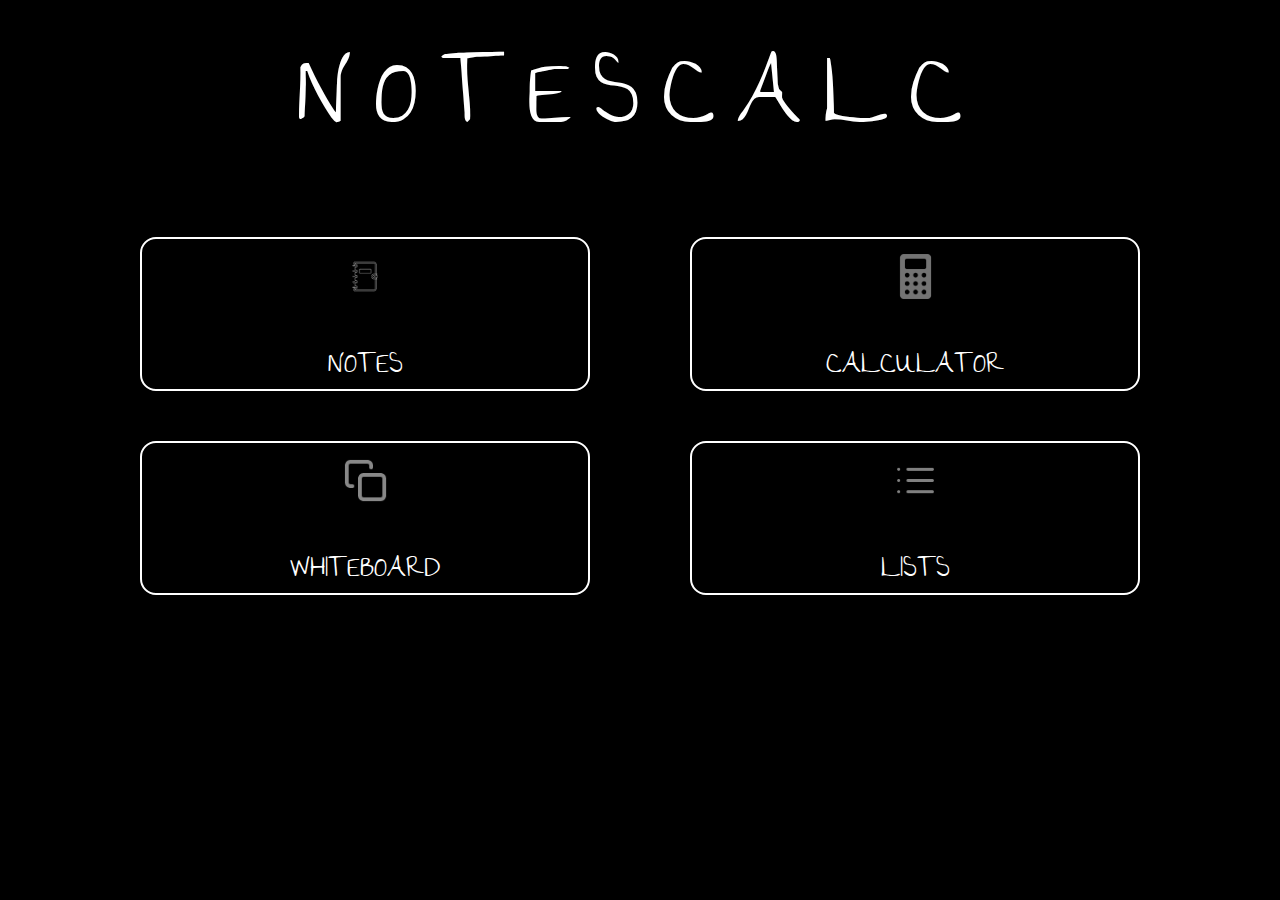
<file: index.html>
<!DOCTYPE html>
<html lang="en">
<head>
    <meta charset="UTF-8">
    <meta name="viewport" content="width=device-width, initial-scale=1.0">
    <title>Notescalc</title>
    <link rel="stylesheet" href="styles.css">
</head>
<body>
    <div id="page">
    <div id="headc">NOTESCALC</div>
    <div class="container">
        <div class="box Notes" onclick="window.location.href='notes.html';">
                <img src="assets/notepad 1 (1).png" alter="n">
                <p>NOTES</p>
        </div>
        <div class="box Calulator" onclick="window.location.href='calculator.html';">
                <img src="assets\calcu.png" alt="c">
                <p>CALCULATOR</p>
        </div>
        <div class="box whiteboard" onclick="window.location.href='whiteboard.html';">
                <img src="assets\Copy.png" alt="w">
                <p>WHITEBOARD</p>
        </div>
        <div class="box list" onclick="window.location.href='lists.html';">
                <img src="assets\List.png" alt="l">
                <p>LISTS</p>
        </div>
      </div>
    </div>
</body>
</html>
</file>
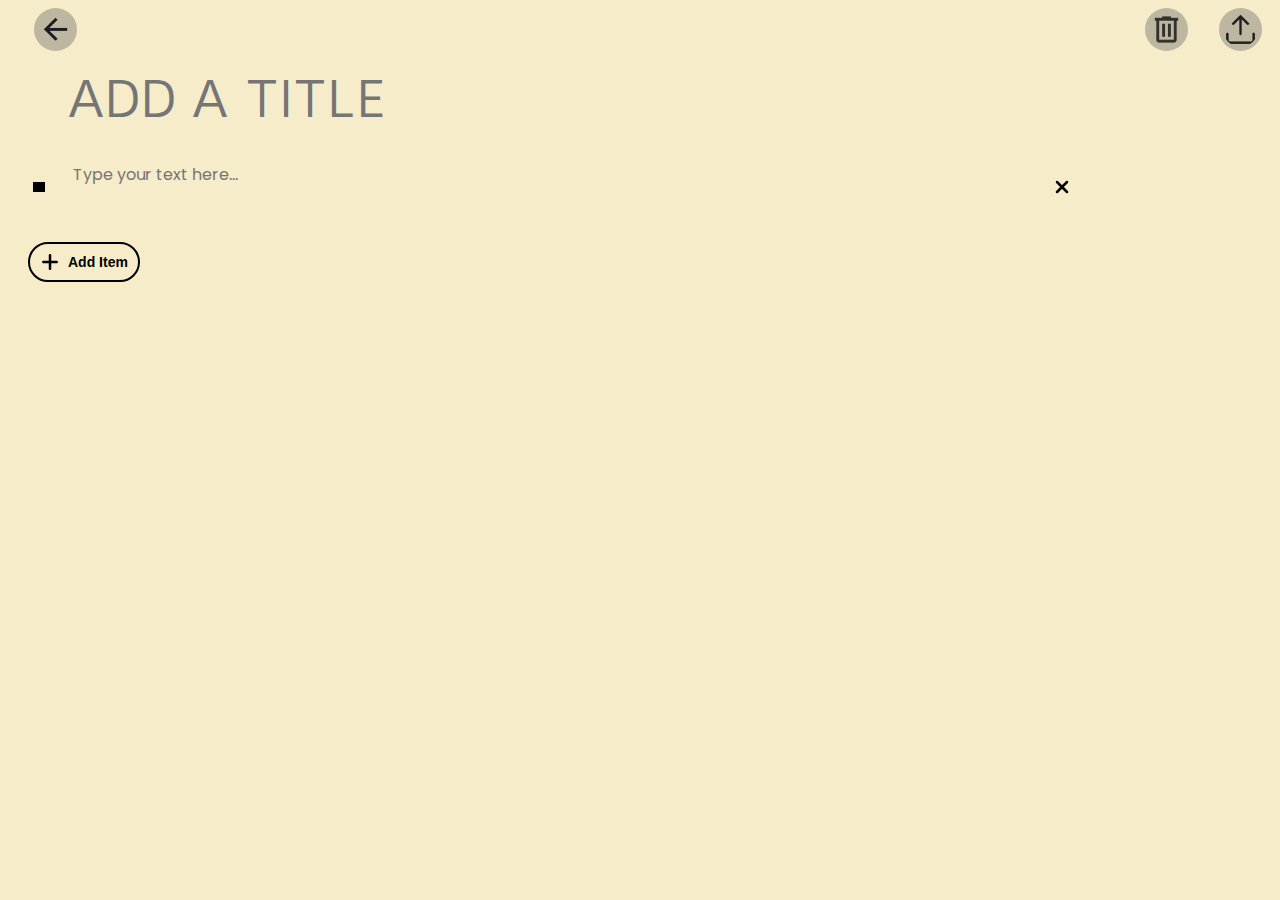
<file: addlist.html>
<!DOCTYPE html>
<html lang="en">
<head>
    <meta charset="UTF-8">
    <meta name="viewport" content="width=device-width, initial-scale=1.0">
    <title>addnotes</title>
    <link rel="stylesheet" href="addlist.css">
    <link href="https://fonts.googleapis.com/css2?family=Duru+Sans&display=swap" rel="stylesheet">
    <link href="https://fonts.googleapis.com/css2?family=Dela+Gothic+One&display=swap" rel="stylesheet">
    <link href="https://fonts.googleapis.com/css2?family=Poppins:wght@300;400;500;600;700&display=swap" rel="stylesheet">
    <link href="https://fonts.googleapis.com/css2?family=Teko:wght@300;400;500;600;700&display=swap" rel="stylesheet">
</head>
<body>
    <div class="im">
            <img src="assets\arrow_back.png" onclick="window.location.href='lists.html';"id="back">
            <img src="assets\delete (2).png" id="delete">
            <img src="assets\Upload.png" id="save">
        </div>
        <div class="all">
        <div class="page">
        <input type="text" id="titleInput" placeholder="ADD A TITLE">
    </div>
    <div id="flexb" class="flexb">
        <div id="one" class="one">
    <button id="tickButton" class="tickButton"></button>
    <textarea id="listInput" placeholder="Type your text here..." class="listInput"></textarea>
    <svg class="cross" xmlns="http://www.w3.org/2000/svg" width="20" height="20" viewBox="0 0 24 24" fill="white">
        <path d="M6 6L18 18M6 18L18 6" stroke="black" stroke-width="3" stroke-linecap="round" stroke-linejoin="round"/>
    </svg>
</div>
</div>
<button id="addi" class="addi">
    <svg class="rotate" xmlns="http://www.w3.org/2000/svg" width="20" height="20" viewBox="0 0 24 24" fill="white">
        <path d="M12 4v16m8-8H4" stroke="black" stroke-width="3" stroke-linecap="round" stroke-linejoin="round"/>
    </svg>
    <p>Add Item</p>
</button>
<div id="done" class="done">
    <div class="do" id="do">
    <p id="listdone" class="listdone"></p>
    <svg class="cross" xmlns="http://www.w3.org/2000/svg" width="20" height="20" viewBox="0 0 24 24" fill="white">
        <path d="M6 6L18 18M6 18L18 6" stroke="black" stroke-width="3" stroke-linecap="round" stroke-linejoin="round"/>
    </svg>
</div>
</div>
</div>
<script module src="addlists.js"></script>
</body>
</html>
</file>
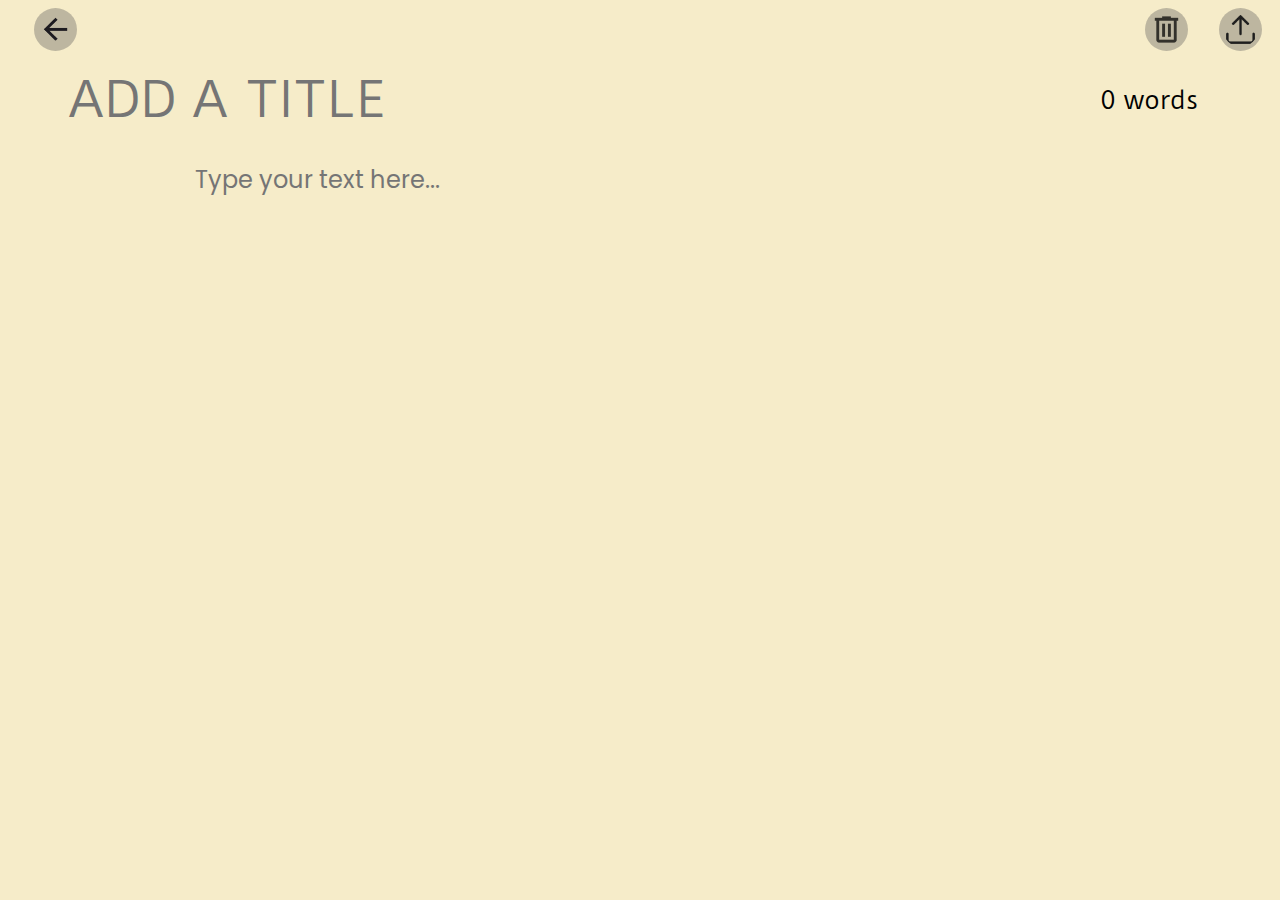
<file: addnote.html>
<!DOCTYPE html>
<html lang="en">
<head>
    <meta charset="UTF-8">
    <meta name="viewport" content="width=device-width, initial-scale=1.0">
    <title>addnotes</title>
    <link rel="stylesheet" href="addnote.css">
    <link href="https://fonts.googleapis.com/css2?family=Duru+Sans&display=swap" rel="stylesheet">
    <link href="https://fonts.googleapis.com/css2?family=Dela+Gothic+One&display=swap" rel="stylesheet">
    <link href="https://fonts.googleapis.com/css2?family=Poppins:wght@300;400;500;600;700&display=swap" rel="stylesheet">
    <link href="https://fonts.googleapis.com/css2?family=Teko:wght@300;400;500;600;700&display=swap" rel="stylesheet">
</head>
<body>
    <div class="im">
            <img src="assets\arrow_back.png" onclick="window.location.href='notes.html';"id="back">
            <img src="assets\delete (2).png" id="delete">
            <img src="assets\Upload.png" id="save">
        </div>
        <div class="all">
        <div class="page">
        <input type="text" id="titleInput" placeholder="ADD A TITLE">
        <p id="words">0 words</p>
    </div>
    <textarea id="textInput" placeholder="Type your text here..."></textarea>
</div>
<script src="addnote.js"></script>
</body>
</html>
</file>
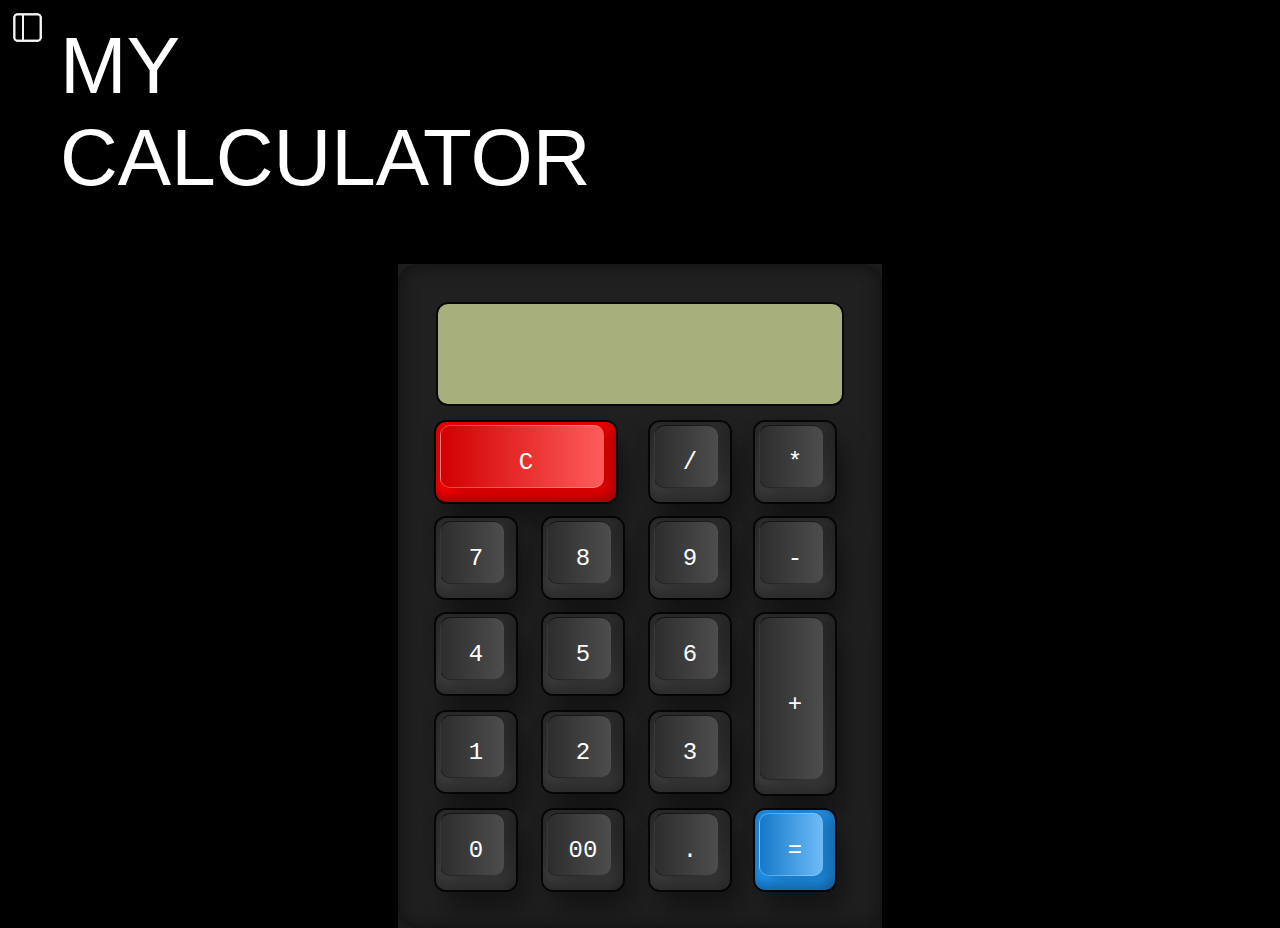
<file: calculator.html>
<!DOCTYPE html>
<html lang="en">
<head>
    <meta charset="UTF-8">
    <meta name="viewport" content="width=device-width, initial-scale=1.0">
    <title>Responsive Calculator</title>
    <link rel="stylesheet" href="calculator.css">
</head>
<body>
    <div id="side" class="side">
        <li id="home">
            <a href='index.html'>HOME</a>
        </li>
        <li id="notes">
            <a href='notes.html'>NOTES</a>
        </li>
        <li id="lists">
            <a href='lists.html'>LISTS</a>
        </li>
        <li id="calculator">
            <a href='calculator.html'>CALCULATOR</a>
        </li>
        <li id="whiteboard">
            <a href='home.html'>WHITEBOARD</a>
        </li>
    </div>
    <button id="side-toggle-btn">
        <img src="assets/Sidebar.png" class="sid" alt="Menu">
    </button> 
    <div class="page">
    <div class="fle">
    <p>MY<br>CALCULATOR</p>
    
    <div class="bh">
        <div class="container">
            <form name="calc" class="calculator">
                <input type="text" class="value" readonly name="txt" />
                <span class="num clear" onclick="calc.txt.value=''"><i>C</i></span>
                <span class="num" onclick="calc.txt.value+='/'"><i>/</i></span>
                <span class="num" onclick="calc.txt.value+='*'"><i>*</i></span>
                <span class="num" onclick="calc.txt.value+='7'"><i>7</i></span>
                <span class="num" onclick="calc.txt.value+='8'"><i>8</i></span>
                <span class="num" onclick="calc.txt.value+='9'"><i>9</i></span>
                <span class="num" onclick="calc.txt.value+='-'"><i>-</i></span>
                <span class="num" onclick="calc.txt.value+='4'"><i>4</i></span>
                <span class="num" onclick="calc.txt.value+='5'"><i>5</i></span>
                <span class="num" onclick="calc.txt.value+='6'"><i>6</i></span>
                <span class="num plus" onclick="calc.txt.value+='+'"><i>+</i></span>
                <span class="num" onclick="calc.txt.value+='1'"><i>1</i></span>
                <span class="num" onclick="calc.txt.value+='2'"><i>2</i></span>
                <span class="num" onclick="calc.txt.value+='3'"><i>3</i></span>
                <span class="num" onclick="calc.txt.value+='0'"><i>0</i></span>
                <span class="num" onclick="calc.txt.value+='00'"><i>00</i></span>
                <span class="num" onclick="calc.txt.value+='.'"><i>.</i></span>
                <span class="num equal" onclick="document.calc.txt.value=eval(calc.txt.value)"><i>=</i></span>
            </form>
        </div>
    </div>
</div>
</div>
<script src="calc.js"></script>
</body>
</html>
</file>
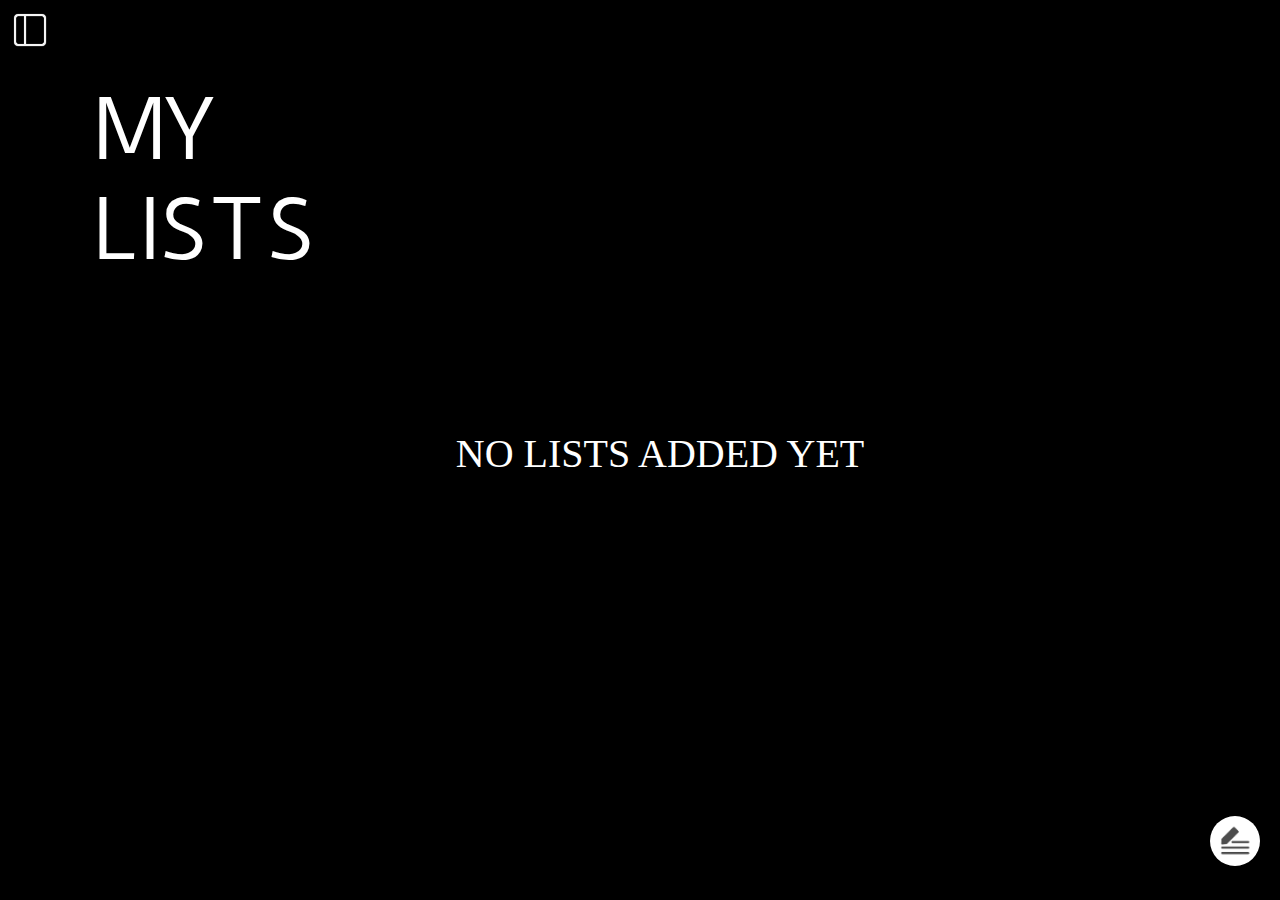
<file: lists.html>
<!DOCTYPE html>
<html lang="en">
<head>
    <meta charset="UTF-8">
    <meta name="viewport" content="width=device-width, initial-scale=1.0">
    <title>My notes</title>
    <link rel="stylesheet" href="notes.css">
    <link href="https://fonts.googleapis.com/css2?family=Duru+Sans&display=swap" rel="stylesheet">
    <link href="https://fonts.googleapis.com/css2?family=Dela+Gothic+One&display=swap" rel="stylesheet">

</head>
<body>
    <div id="side" class="side">
        <li id="home">
            <a href='index.html'>HOME</a>
        </li>
        <li id="notes">
            <a href='notes.html'>NOTES</a>
        </li>
        <li id="lists">
            <a href='lists.html'>LISTS</a>
        </li>
        <li id="calculator">
            <a href='calculator.html'>CALCULATOR</a>
        </li>
        <li id="whiteboard">
            <a href='whiteboard.html'>WHITEBOARD</a>
        </li>
    </div>
    <button id="side-toggle-btn">
        <img src="assets\Sidebar.png" class="sid" alt="s"></button> 
        <div class="page">
    <div id="pop">
        <button id="close"><img src="assets\cancel.png"></button>
    <div id="hf2">
     <button id="open">OPEN</button>
        <button id="delete">DELETE</button>
    </div>
    
    </div>
    <div class="fl">
    <p>MY<br>LISTS</p>
    <div id="ad">
        <img src="assets\write.png" alt="j">
    </div>
</div>
<div class="grid-container">
    <div class="grid-item" id="gud">
        <p class="toit"></p>
        <p class="toxt"></p>
    </div>
    </div>
</div>
<script src="lists.js"></script>
</body>
</html>
</file>
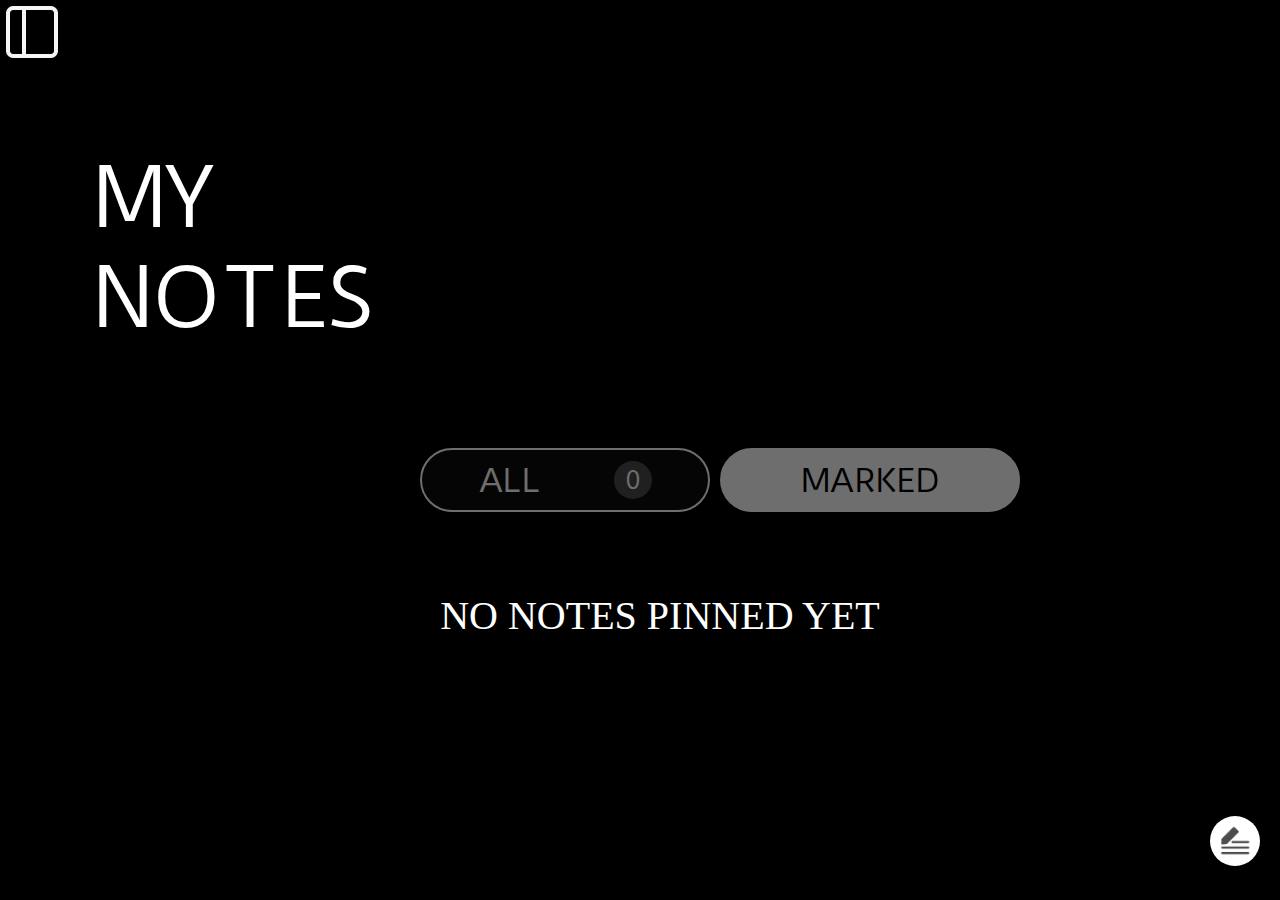
<file: marked.html>
<!DOCTYPE html>
<html lang="en">
<head>
    <meta charset="UTF-8">
    <meta name="viewport" content="width=device-width, initial-scale=1.0">
    <title>My notes</title>
    <link rel="stylesheet" href="notes.css">
    <link href="https://fonts.googleapis.com/css2?family=Duru+Sans&display=swap" rel="stylesheet">
    <link href="https://fonts.googleapis.com/css2?family=Dela+Gothic+One&display=swap" rel="stylesheet">

</head>
<body>
    <div id="pop">
        <button id="close"><img src="assets\cancel.png"></button>
    <div id="hf2">
     <button id="open">OPEN</button>
        <button id="delete">DELETE</button>
        <button id="unpin">UNPIN</button>
    </div>
    
    </div>
    <img src="assets\Sidebar.png" class="side" alt="s">
    <div class="fl">
    <p>MY<br>NOTES</p>
    <div id="ad">
        <img src="assets\write.png" alt="j">
    </div>
    <div class="but">
        <button class="All">
            ALL
        <div class="len">0</div>
    </button>
<button class="IMP">MARKED</button>
    </div>
</div>
<div class="grid-container">
    <div class="grid-item" id="gud">
        <p class="toit"></p>
        <p class="toxt"></p>
    </div>
    </div>
<script src="marked.js"></script>
</body>
</html>
</file>
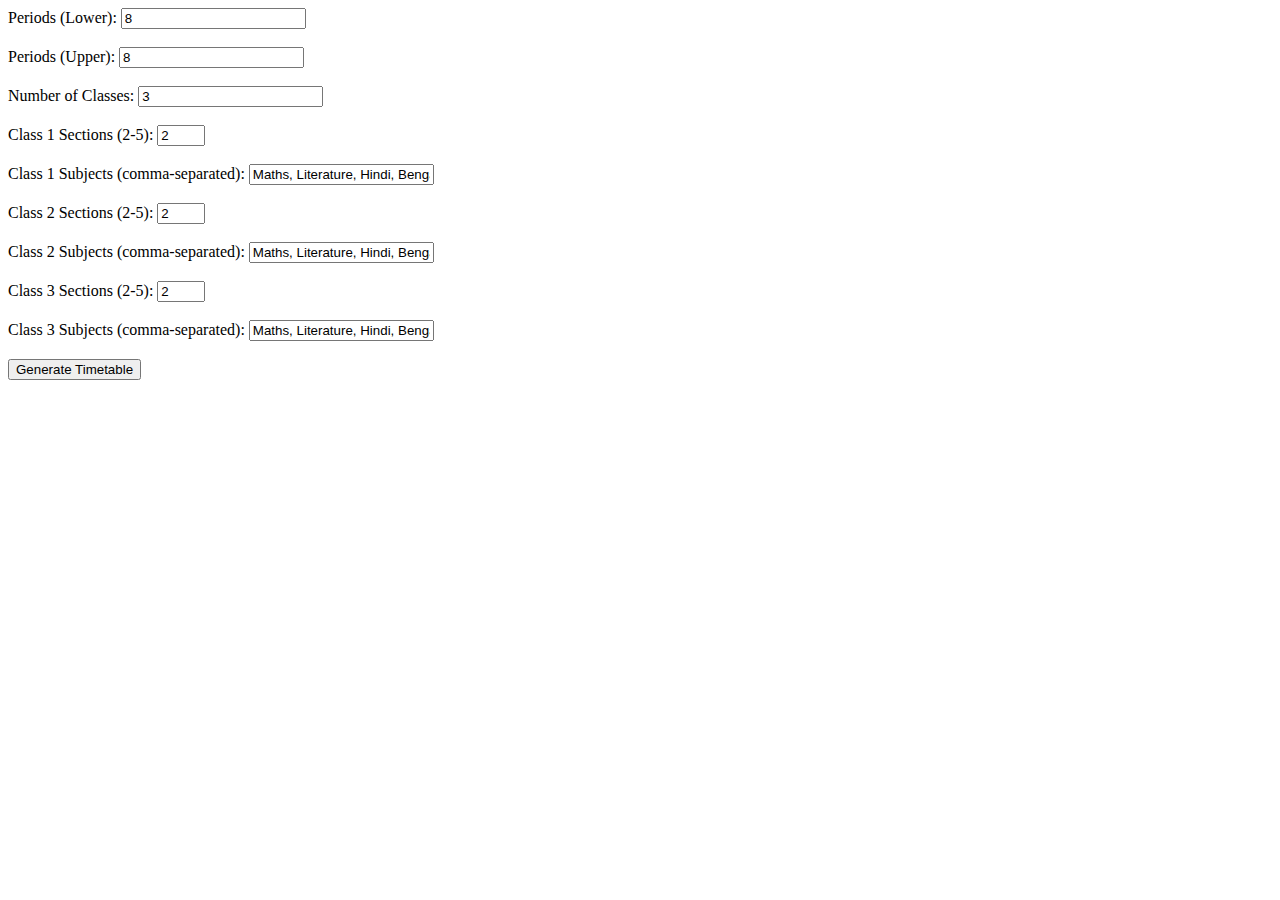
<file: nigg.html>
<!DOCTYPE html>
<html lang="en">
<head>
    <meta charset="UTF-8">
    <meta name="viewport" content="width=device-width, initial-scale=1.0">
    <title>Document</title>
</head>
<body>
    <label for="periodsLower">Periods (Lower):</label>
<input type="number" id="periodsLower" value="8"><br><br>

<label for="periodsUpper">Periods (Upper):</label>
<input type="number" id="periodsUpper" value="8"><br><br>

<label for="numClasses">Number of Classes:</label>
<input type="number" id="numClasses" value="3"><br><br>

<div id="classInputs">
  <div id="class1Input">
    <label for="sections1">Class 1 Sections (2-5):</label>
    <input type="number" id="sections1" value="2" min="2" max="5"><br><br>
    <label for="subjects1">Class 1 Subjects (comma-separated):</label>
    <input type="text" id="subjects1" value="Maths, Literature, Hindi, Bengali, Games, Music, Drawing, Social Studies, Value Education, Physical Education, Grammar"><br><br>
  </div>
  <div id="class2Input">
    <label for="sections2">Class 2 Sections (2-5):</label>
    <input type="number" id="sections2" value="2" min="2" max="5"><br><br>
    <label for="subjects2">Class 2 Subjects (comma-separated):</label>
    <input type="text" id="subjects2" value="Maths, Literature, Hindi, Bengali, Games, Music, Drawing, Social Studies, Value Education, Physical Education, Grammar"><br><br>
  </div>
    <div id="class3Input">
    <label for="sections3">Class 3 Sections (2-5):</label>
    <input type="number" id="sections3" value="2" min="2" max="5"><br><br>
    <label for="subjects3">Class 3 Subjects (comma-separated):</label>
    <input type="text" id="subjects3" value="Maths, Literature, Hindi, Bengali, Games, Music, Drawing, Social Studies, Value Education, Physical Education, Grammar"><br><br>
  </div>
</div>

<button id="generateButton">Generate Timetable</button>

<div id="timetableOutput"></div>
<script src="nigg.js"></script>
</body>
</html>
</file>
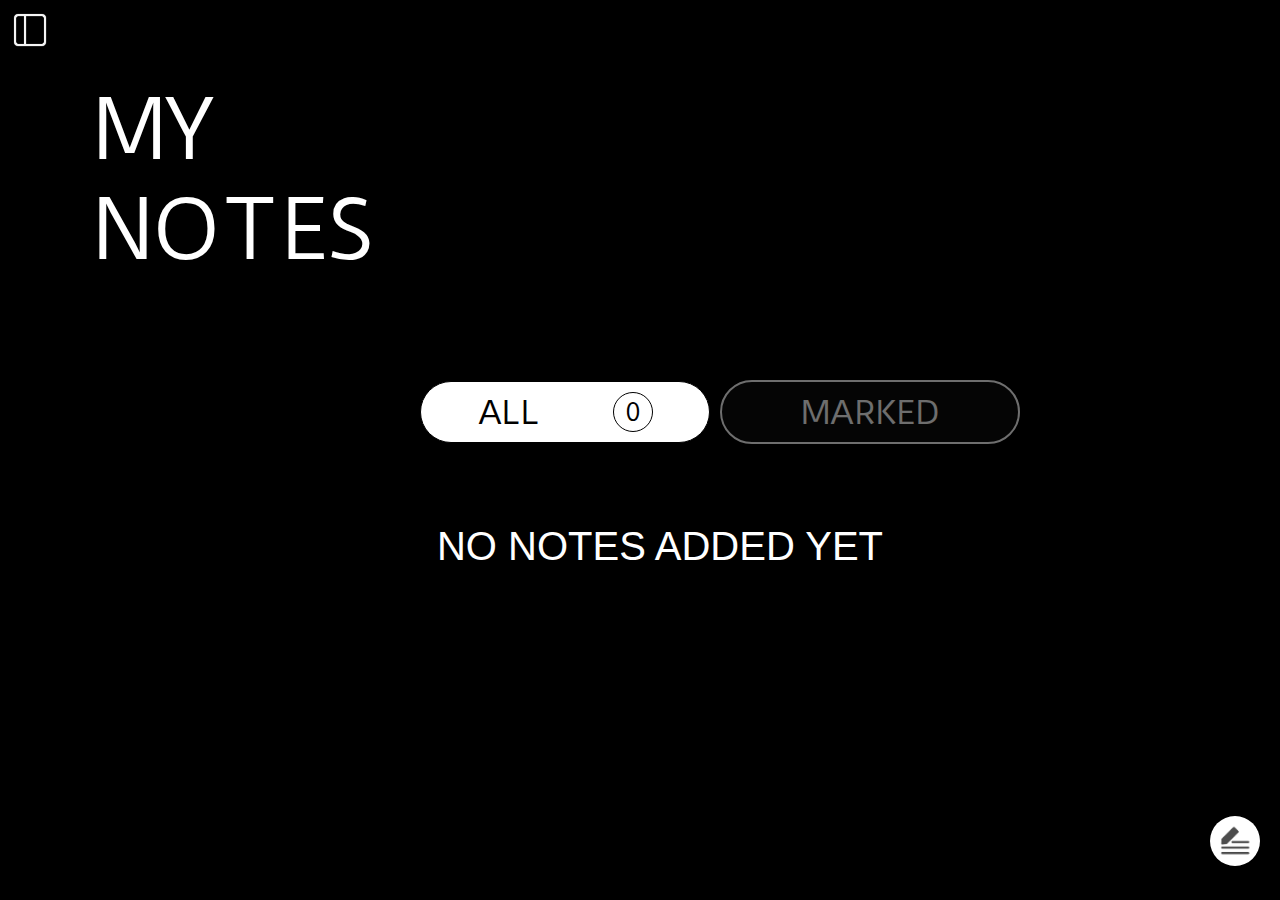
<file: notes.html>
<!DOCTYPE html>
<html lang="en">
<head>
    <meta charset="UTF-8">
    <meta name="viewport" content="width=device-width, initial-scale=1.0">
    <title>My notes</title>
    <link rel="stylesheet" href="notes.css">
    <link href="https://fonts.googleapis.com/css2?family=Duru+Sans&display=swap" rel="stylesheet">
    <link href="https://fonts.googleapis.com/css2?family=Dela+Gothic+One&display=swap" rel="stylesheet">

</head>
<body>
    <div id="side" class="side">
        <li id="home">
            <a href='index.html'>HOME</a>
        </li>
        <li id="notes">
            <a href='notes.html'>NOTES</a>
        </li>
        <li id="lists">
            <a href='lists.html'>LISTS</a>
        </li>
        <li id="calculator">
            <a href='calculator.html'>CALCULATOR</a>
        </li>
        <li id="whiteboard">
            <a href='whiteboard.html'>WHITEBOARD</a>
        </li>
    </div>
    <button id="side-toggle-btn">
        <img src="assets\Sidebar.png" class="sid" alt="s"></button> 
        <div class="page">
    <div id="pop">
        <button id="close"><img src="assets\cancel.png"></button>
    <div id="hf2">
     <button id="open">OPEN</button>
        <button id="delete">DELETE</button>
        <button id="pin">PIN</button>
    </div>
    
    </div>
    <div class="fl">
    <p>MY<br>NOTES</p>
    <div id="ad">
        <img src="assets\write.png" alt="j">
    </div>
    <div class="but">
        <button class="All">ALL<div class="len">0</div>
    </button>
<button class="IMP">MARKED</button>
    </div>
</div>
<div class="grid-container">
    <div class="grid-item" id="gud">
        <p class="toit"></p>
        <p class="toxt"></p>
    </div>
    </div>
</div>
<script src="notes.js"></script>
</body>
</html>
</file>
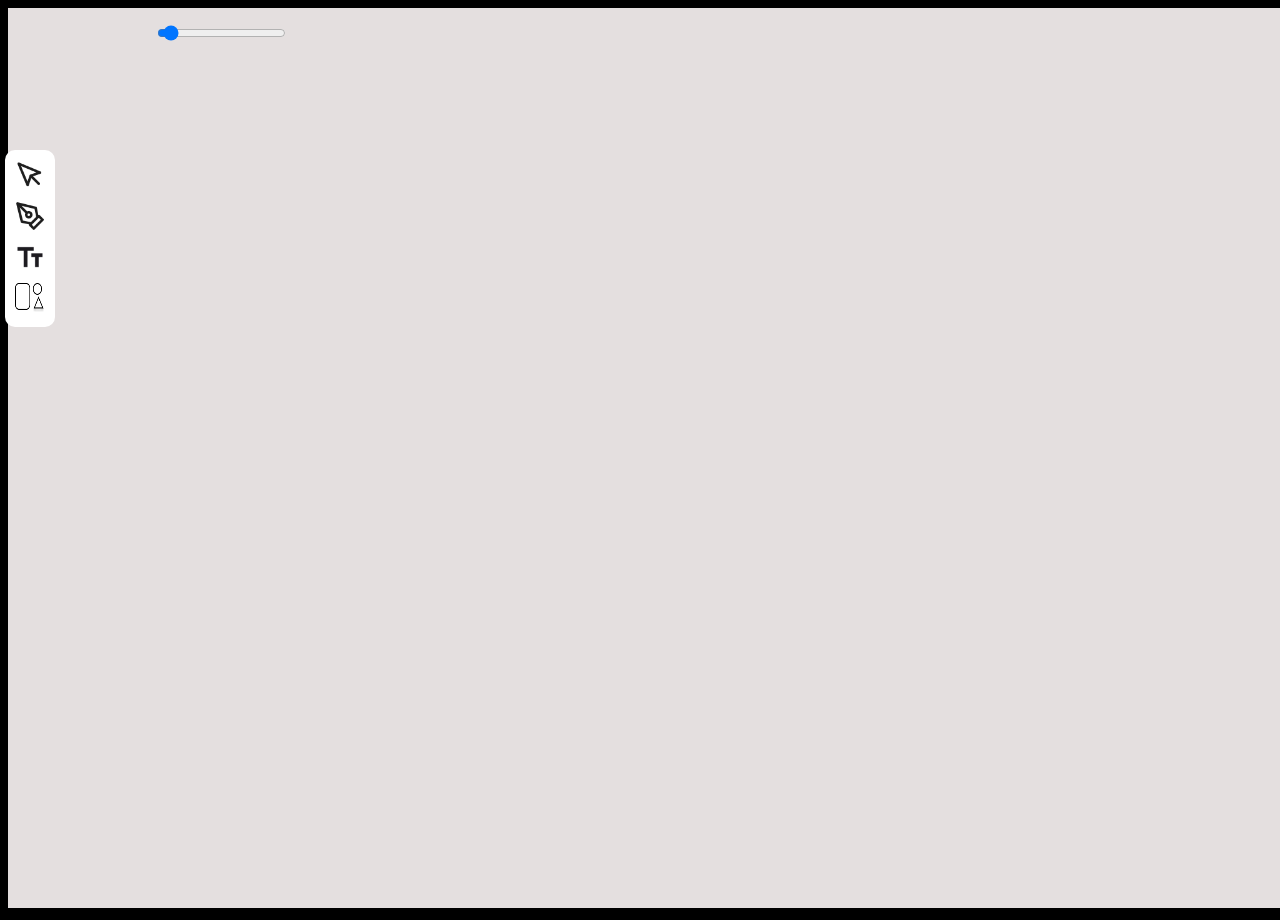
<file: whiteboard.html>
<!DOCTYPE html>
<html lang="en">
<head>
    <meta charset="UTF-8">
    <meta name="viewport" content="width=device-width, initial-scale=1.0">
    <title>whiteboard</title>
   
</head>
<link rel="stylesheet" href="whiteboard.css">
<body>
    <canvas id="canvas"></canvas>
    <div id="st_col">
        <label for="colorPicker" class="circle">
            <input type="color" id="colorPicker" class="hidden-input">
        </label>
    <input type="range" id="strokeWidth" min="1" max="20" value="2">
  </div>  
    <div id="features">
        <div id="features_1">
           <div id="features1_arrow">
            <img src="assets/Mouse pointer.png" alt="">
           </div>
           <div id="features1_freehand" onclick="toggle()">
            <img src="assets\Pen tool.png" alt="">
           </div>
           <div id="features1_text">
            <img src="assets\text_fields.png" alt="">
           </div>
           <div id="features1_shapes">
            <img src="assets\Component 1 (5).png" alt="">
           </div>
    </div>
        <div id="features_2">
           <div id="features2_undo"></div>
           <div id="features1_redo"></div>
    </div>
    </div>
    <div id="toggle_freehand">
        <div id="toggle_freehand_pen">
            <img src="assets\pencil-148324_1280.png" alt="">
           </div>
           <div id="toggle_freehand_highlighter">
            <img src="highlighter.png" alt="">
           </div>
           <div id="toggle_freehand_eraser">
            <img src="assets\eraser-152956_1280.png" alt="">
           </div>
    </div>
    <script src="canvas.js"></script>
</body>
</html>
</file>
<file: styles.css>
@import url('https://fonts.googleapis.com/css2?family=The+Girl+Next+Door&display=swap');
.body,html{
    background-color: black;
    font-family:'The Girl Next Door',cursive;
    color: white;
    overflow-x:hidden;
    text-align: center;
}
#headc{
font-size:8vw;
margin: auto;
letter-spacing: 21px;
margin-bottom: 40px;
}
.page{
    display: flex;
    width:100%;
}
.container {
    display: grid;
    grid-template-columns: repeat(2,minmax(200px,1fr)); 
    gap: 50px 100px;
    justify-content: center;
    align-items: center;
    max-width: 1000px;
    margin: auto;
}

.box {
    height:120px;
    display: flex;
    flex-direction: column;
    align-items: center;
    padding: 15px;
    background-color: #000000;
    border-radius: 16px;
    border:solid 2px white;
    transition: transform 0.2s;
}

.box img {
    width: 45px;
    height: 45px;
    margin-bottom: 10px;
}
.box p {
    font-size: 30px;
}
.Calulator img{
    opacity: 45%;
}
.box:hover {
    transform: scale(1.05);
}
@media (max-width:480px){
    .container {
        grid-template-columns: repeat(2,minmax(50px,1fr));
      display:flex;
      flex-direction: column;
      justify-content:center;
      align-items: center;
    }
    .box{
    display:flex;
    justify-content: center;
    align-items: center;
    width:120px;
    margin:auto;
    }
    .box p {
        font-size: 15px;
    }
    .box img {
        width: 25px;
        height: 25px;
        margin-bottom: 10px;
    }
}
</file>
<file: addlist.css>
body, html {
    background-color: #F6ECC9;
    overflow-x: hidden;
    font-family: 'Poppins', sans-serif;
    height: 100vh;
    display: flex;
    overflow-x: hidden;
    flex-direction: column;
}

.im {
    position: relative;
    width: 100vw;
    height: fit-content;
    margin-bottom: 40px;
}

.im img {
    min-width: 25px;
    max-width: 35px;
    height: auto;
    background-color: #BDB6A0;
    border-radius: 33px;
    padding: 4px;
}

#back {
    position: absolute;
    top: 0%;
    left: 2%;
}

#save {
    position: absolute;
    top: 1%;
    right: 2%;
}

#delete {
    position: absolute;
    top: 0%;
    right: 100px;
}
.flexb{
    display: flex;
    width:100%;
    flex-direction: column;
    align-items:center;
    justify-content:center;
    gap: 3px;
    margin-bottom: 20px;
}


.tickButton:hover{
    background-color: rgb(95, 83, 83);
}
.tickButton:active{
    background-color: rgb(95, 83, 83);
    width:7px;
    height:12px;
}
.addi {
    position: relative;
    left: 20px;
    margin: 0;
    display: flex;
    flex-direction: row;
    justify-content: space-between;
    align-items: center;
    gap: 8px;
    border-radius: 50px;
    border: 0;
    background-color: #F6ECC9;
    color: rgb(0, 0, 0);
    padding: 8px 10px;
    transition: all 0.3s cubic-bezier(0.4, 0, 0.2, 1); 
    font-family: 'Inter', sans-serif;
    font-weight: 600;
    font-size: 14px; 
    cursor: pointer;
    border:solid 2px black;
   }
.rotate {
    width: 20px;
    transition: transform 0.4s cubic-bezier(0.4, 0, 0.2, 1);
    border-radius: 50%;
}

.addi p {
    font-weight: 700;
    margin: 0;
}
.addi:hover {
    background-color: rgb(64, 60, 60);
    color: white;
    transform: translateY(-2px);
    border: 0;
}
.addi:hover .rotate path{
    stroke:white;
}
.addi:hover .rotate {
    transform: rotate(90deg);
    border-radius: 50%;
}
.addi:focus {
    outline: none;
}
.one {
    margin-left: 50px;
    width: 100%;
    display: flex;
    flex-direction: row;
    align-items: center;
    gap: 18px; 
}
.one textarea {
    width: 75%;
    font-family: 'Poppins', sans-serif;
    background-color: #F6ECC9;
    border: 0;
    font-size: 1rem;
    outline: none;
    white-space: pre-wrap;
    resize: none;
    padding: 10px;
    min-height: 30px;
    overflow-y:auto;
}

.cross{
background-color: #F6ECC9;
transition: background-color 0.3s cubic-bezier(0.42, 0, 1, 1), 
            transform 0.3s cubic-bezier(0.42, 0, 1, 1);
border-radius:50px;
padding:3px;
}
.cross:hover{
    background-color: rgba(101, 99, 99, 0.478);
    transform: scale(1.1); 
}

.tickButton{
    width:5px;
    height:10px;
    background-color: rgb(0, 0, 0);
    border: 0;
    
    }

.all {
    display: flex;
    flex-direction: column;
    align-items: flex-start;
    justify-content: flex-start;
    flex: 1;
    height: 100%;
}
.page {
    margin-left:30px;
    display: flex;
    flex-direction: row;
    align-items: center;
    justify-content: space-between;
    width: 100%;
    padding: 10px;
}
#titleInput {
    width: 50%;
    font-size: 3rem;
    padding: 12px 20px;
    font-family: 'Duru Sans', sans-serif;
    background-color: #F6ECC9;
    border: 0;
    color: black;
    outline: none;
}

#textInput {
    width: 80%;
    margin-left:14%;
    flex-grow: 1;
    font-family: 'Poppins', sans-serif;
    background-color: #F6ECC9;
    border: 0;
    font-size: 1.5rem;
    outline: none;
    white-space: pre-wrap;
    resize: none;
    padding: 10px;
    min-height: 150px;
    overflow-y: auto;
}
.do{
    display: flex;
    width:100%;
    flex-direction:row;
    gap:25px;
}
.done{
    margin-top: 10px;
    display: flex;
    width:100%;
    margin-left:50px;
    flex-direction: column;
    align-items: flex-start;
    justify-content: flex-start;
}
.listdone{
    text-decoration: line-through;
    width: 75%;
    font-family: 'Poppins', sans-serif;
    background-color: #F6ECC9;
    border: 0;
    font-size: 1rem;
    outline: none;
    white-space: pre-wrap;
    resize: none;
    min-height: 30px;
    overflow-y: auto;
    margin-left:0;
}
@media(max-width:480px){
    .one{
        gap:5px;
        width:85%;
    }
    .do{
        gap:10px
    }
.cross{
    width:10px;
    height:10px;

}
    #words{
        font-size: 1rem;
        margin-right: 13%;
    }
    #titleInput{
        font-size: 1.2rem;
    }
    .one textarea{
        font-size: 0.7rem;
    }
    .listdone{
        font-size:0.7rem ;
    }
    .im img {
        min-width: 20px;
        max-width: 25px;
        height: auto;
        background-color: #BDB6A0;
        border-radius: 33px;
        padding: 4px;
    } 
    #delete{
        right:70px;
    }
    #save{
right:20px;
    }
}
</file>
<file: addnote.css>
body, html {
    background-color: #F6ECC9;
    overflow-x: hidden;
    font-family: 'Poppins', sans-serif;
    height: 100vh;
    display: flex;
    flex-direction: column;
}

.im {
    position: relative;
    width: 100vw;
    height: fit-content;
    margin-bottom: 40px;
}

.im img {
    min-width: 25px;
    max-width: 35px;
    height: auto;
    background-color: #BDB6A0;
    border-radius: 33px;
    padding: 4px;
}

#back {
    position: absolute;
    top: 0%;
    left: 2%;
}

#save {
    position: absolute;
    top: 1%;
    right: 2%;
}

#delete {
    position: absolute;
    top: 0%;
    right: 100px;
}

.all {
    display: flex;
    flex-direction: column;
    align-items: flex-start;
    justify-content: flex-start;
    flex: 1;
    height: 100%;
}

.page {
    margin-left:30px;
    display: flex;
    flex-direction: row;
    align-items: center;
    justify-content: space-between;
    width: 100%;
    padding: 10px;
}

#titleInput {
    width: 50%;
    font-size: 3rem;
    padding: 12px 20px;
    font-family: 'Duru Sans', sans-serif;
    background-color: #F6ECC9;
    border: 0;
    color: black;
    outline: none;
}

#words {
    font-size: medium;
    font-family: 'Duru Sans', sans-serif;
    color: black;
    font-size: 1.5rem;
    margin-right: 9%;
}

#textInput {
    width: 80%;
    margin-left:14%;
    flex-grow: 1;
    font-family: 'Poppins', sans-serif;
    background-color: #F6ECC9;
    border: 0;
    font-size: 1.5rem;
    outline: none;
    white-space: pre-wrap;
    resize: none;
    padding: 10px;
    min-height: 150px;
    overflow-y: auto;
}
@media(max-width:480px){
    #words{
        font-size: 1rem;
        margin-right: 13%;
    }
    #titleInput{
        font-size: 1.2rem;
    }
    #textInput{
        font-size: 1rem;
    }
    .im img {
        min-width: 20px;
        max-width: 25px;
        height: auto;
        background-color: #BDB6A0;
        border-radius: 33px;
        padding: 4px;
    } 
    #delete{
        right:70px;
    }
    #save{
right:20px;
    }
}
</file>
<file: calculator.css>
* {
  margin: 0;
  padding: 0;
  box-sizing: border-box;
  
  font-family: "Courier New", Courier, monospace;
}

.page {
  position: relative;
  left: 0;
  transition: left 0.3s ease-in-out, opacity 0.3s ease-in-out;
  opacity: 1;
}

.page.shifted {
  left: 250px;
  opacity: 0.6;
}
#side {
  position: fixed;
  top: 0;
  left: -250px;
  width: 250px;
  height: 100vh;
  background-color: rgb(0, 0, 0);
  transition: left 0.3s ease-in-out, background-color 0.3s ease-in-out;
  z-index: 1000;
  list-style: none;
}

#side.open {
  left: 0;
  background-color: rgb(0, 0, 0);
}
#side-toggle-btn ,#side-toggle-btn img{
  position: fixed;
  top: 10px;
  left: 10px;
  font-size:34px;
  width: 40px;
  z-index: 1001;
  background: none;
  border: none;
  cursor: pointer;
  transition: opacity 0.3s ease-in-out;
}

#side-toggle-btn.hidden {
  opacity: 0;
  pointer-events: none;
}
#side li {
  width: 100%; 
  padding: 15px 20px; 
  box-sizing: border-box; 
  border-bottom: 1px solid rgba(255, 255, 255, 0.1); 
  transition: background-color 0.2s ease-in-out; 
}
#side li:hover {
  background-color: rgba(255, 255, 255, 0.1); 
}
li a{
  text-decoration: none;
 font-family:system-ui, -apple-system, BlinkMacSystemFont, 'Segoe UI', Roboto, Oxygen, Ubuntu, Cantarell, 'Open Sans', 'Helvetica Neue', sans-serif; 
 color:white;
 font-size: 20px;
}
li a.active{
  background-color: red;
}
body {
  background-color: #000000;
  overflow-x: hidden;
}

.fle {
  display: flex;
  align-items: center;
  justify-content: center;
  flex-direction: column;
}

#side-toggle-btn img {
  top: 10px;
  left: 10px;
  position: fixed;
  width: 35px;
  height: auto;
  cursor: pointer;
  z-index: 1000;
  transition: left 0.3s ease-in-out;
}

.bh {
  display: flex;
  flex-direction: column;
  align-items: center;
  justify-content: center;
  background-color: #202020;
}

p {
  color: white;
  width: fit-content;
  font-family: 'Duru Sans', sans-serif;
  font-size: 5rem;
  text-align: left;
  margin: 20px 0 60px 60px;
  align-self: flex-start;
}

.container {
  position: relative;
  min-width: 300px;
  min-height: 400px;
  padding: 40px 30px 30px;
  border-radius: 20px;
  box-shadow: 25px 25px 75px rgba(0, 0, 0, 0.25),
      10px 10px 70px rgba(0, 0, 0, 0.25), inset -5px -5px 15px rgba(0, 0, 0, 0.25),
      inset 5px 5px 15px rgba(0, 0, 0, 0.25);
}

.container span {
  color: #fff;
  position: relative;
  display: grid;
  width: 80px;
  place-items: center;
  margin: 8px;
  height: 80px;
  background: linear-gradient(180deg, #2f2f2f, #3f3f3f);
  box-shadow: inset -8px 0 8px rgba(0, 0, 0, 0.15),
      inset 0 -8px 8px rgba(0, 0, 0, 0.25), 0 0 0 2px rgba(0, 0, 0, 0.75),
      10px 20px 25px rgba(0, 0, 0, 0.4);
  user-select: none;
  cursor: pointer;
  font-weight: 400;
  border-radius: 10px;
}

.calculator span:active {
  filter: brightness(1.5);
}

.calculator span::before {
  content: "";
  position: absolute;
  top: 3px;
  left: 4px;
  bottom: 14px;
  right: 12px;
  border-radius: 10px;
  background: linear-gradient(90deg, #2d2d2d, #4d4d4d);
  box-shadow: -5px -5px 15px rgba(0, 0, 0, 0.1),
      10px 5px 10px rgba(0, 0, 0, 0.15);
  border-left: 1px solid #0004;
  border-bottom: 1px solid #0004;
  border-top: 1px solid #0009;
}

.calculator span i {
  position: relative;
  font-style: normal;
  font-size: 1.5em;
  text-transform: uppercase;
}

.calculator {
  position: relative;
  display: grid;
}

.calculator .value {
  position: relative;
  grid-column: span 4;
  height: 100px;
  width: calc(100% - 20px);
  left: 10px;
  border: none;
  outline: none;
  background-color: #a7af7c;
  margin-bottom: 10px;
  border-radius: 10px;
  box-shadow: 0 0 0 2px rgba(0, 0, 0, 0.75);
  text-align: right;
  padding: 10px;
  font-size: 2em;
}

.calculator .clear {
  grid-column: span 2;
  width: 180px;
  background: #f00;
}

.calculator .clear::before {
  background: linear-gradient(90deg, #d20000, #ffffff5c);
  border-left: 1px solid #fff4;
  border-bottom: 1px solid #fff4;
  border-top: 1px solid #fff4;
}

.calculator .plus {
  grid-row: span 2;
  height: 180px;
}

.calculator .equal {
  background: #2196f3;
}

.calculator .equal::before {
  background: linear-gradient(90deg, #1479c9, #ffffff5c);
  border-left: 1px solid #fff4;
  border-bottom: 1px solid #fff4;
  border-top: 1px solid #fff4;
}
@media (max-width: 768px) {
  *{
    font-family: "Courier New", Courier, monospace;
  }
  p {
    font-size: 3.5rem;
    margin: 15px 0 80px 90px;
    font-family: "Duru Sans",sans-serif;
  }

  .container {
    padding: 20px 15px 15px;
    min-width: 250px;
    min-height: 350px;
  }

  .container span {
    width: 60px;
    height: 60px;
    margin: 6px;
    font-size: 1.2em;
  }

  .calculator .value {
    height: 80px;
    font-size: 1.5em;
  }

  .calculator .clear {
    width: 140px;
  }

  .calculator .plus {
    height: 140px;
  }
}

@media (max-width: 480px) {
  p {
    font-size: 2.2rem;
    margin: 10px 30px 20px 50px;
    font-family: "Duru Sans",sans-serif;
  }

  .container {
    padding: 15px 10px 10px;
    min-width: 200px;
    min-height: 300px;
  }

  .container span {
    width: 50px;
    height: 50px;
    margin: 4px;
    font-size: 1em;
  }

  .calculator .value {
    height: 60px;
    font-size: 1.2em;
  }

  .calculator .clear {
    width: 110px;
  }

  .calculator .plus {
    height: 110px;
  }
}
</file>
<file: notes.css>
body, html {
    background-color: black;
    overflow-x: hidden;
    margin: 0;
    padding: 0;
    height:100vh;
}
#pop {
    position: fixed;
    background: linear-gradient(145deg, #aab4bf, #9363d0);
    color: #ecf0f1; 
    top: 50%;
    left: 50%;
    transform: translate(-50%, -50%); 
    z-index: 1;
    display: flex;
    flex-direction: row;
    justify-content: center;
    align-items: center;
    width: 40%;
    height: fit-content;
    border-radius: 15px;
    box-shadow: 0 4px 8px rgba(0, 0, 0, 0.2); 
    padding: 30px;
    box-sizing: border-box; 
    visibility: hidden;
}

#hf2 {
    display: flex;
    flex-direction: column;
    justify-content: center;
    align-items: center;
    width: 100%;
}

#close {
    position: absolute;
    right: 10px;
    top: 5px;
    background-color: transparent;
    border: none;
    color: white;
    font-size: 1.5rem;
    cursor: pointer;
    transition: color 0.3s ease;
}

#hf2 button {
    border: 0;
    width: 100%;
    height: auto;
    background-color: #191716;
    color: white;
    font-size: 1.22rem;
    font-family:'Segoe UI', Tahoma, Geneva, Verdana, sans-serif;
    font-weight: 400;
    padding: 10px 20px;
    margin: 10px 0; 
    border-radius: 8px;
    cursor: pointer;
    transition: background-color 0.3s ease, color 0.3s ease;
}

#hf2 button:hover {
    background-color: #ffffff;
    color:black
}

#hf2 button:active {
    background-color: rgb(229, 221, 221);
    color: #0C0C0C;
}
#side {
    position: fixed;
    top: 0;
    left: -250px;
    width: 250px;
    height: 100vh;
    background-color: rgb(0, 0, 0);
    transition: left 0.3s ease-in-out, background-color 0.3s ease-in-out;
    z-index: 1000;
    list-style: none;
}

#side.open {
    left: 0;
    background-color: rgb(0, 0, 0);
}


.page {
    position: relative;
    left: 0;
    transition: left 0.3s ease-in-out, opacity 0.3s ease-in-out;
    opacity: 1;
}

.page.shifted {
    left: 250px;
    opacity: 0.6;
}

#side-toggle-btn ,#side-toggle-btn img{
    position: fixed;
    top: 10px;
    left: 10px;
    font-size:34px;
    width: 40px;
    z-index: 1001;
    background: none;
    border: none;
    cursor: pointer;
    transition: opacity 0.3s ease-in-out;
}

#side-toggle-btn.hidden {
    opacity: 0;
    pointer-events: none;
}
#side li {
    width: 100%; 
    padding: 15px 20px; 
    box-sizing: border-box; 
    border-bottom: 1px solid rgba(255, 255, 255, 0.1); 
    transition: background-color 0.2s ease-in-out; 
}
#side li:hover {
    background-color: rgba(255, 255, 255, 0.1); 
}
li a{
    text-decoration: none;
   font-family:system-ui, -apple-system, BlinkMacSystemFont, 'Segoe UI', Roboto, Oxygen, Ubuntu, Cantarell, 'Open Sans', 'Helvetica Neue', sans-serif; 
   color:white;
   font-size: 20px;
}
li a.active{
    background-color: rgba(255, 0, 0, 0.69);
}

.fl {
    display: flex;
    flex-direction: column;
    justify-content: center;
    align-items: flex-start;
    gap: 10px;
    width: 100%;
    padding-left: 80px;
    margin-bottom: 50px;
}

.fl p {
    margin-left:13px;
    color: white;
    font-family: 'Duru Sans', sans-serif;
    font-size: 5rem;
    text-align: left;
}

.but {
    display: flex;
    justify-content: space-between;
    align-items: center;
    width: 90%;
    max-width: 600px;
    margin: 0 auto;
    padding: 10px 0;
    gap: 10px;
    flex-wrap: wrap;
}

.but button {
    border-radius: 33px;
    text-align: center;
    font-size: 2rem;
    min-width: 120px;
    max-width: 50%;
    width: auto;
    flex-grow: 1;
    white-space: nowrap;
    overflow: hidden;
    background-color: #0C0C0C;
    font-family: 'Duru Sans', sans-serif;
    color: white;
    border: solid 2px white;
    opacity: 0.43;
    padding: 10px 20px;
    cursor: pointer;
}

.but button:active{
    opacity: 1;
    background-color: white;
    color: black;
}

.All {
    display: flex;
    flex-direction: row;
    justify-content: space-around;
    align-items: center;
}
/* .but button:active{
    opacity: 1;
    background-color: white;
    color: black;
}
.All:active .len{
    opacity: 1;
    background-color: white;
    color: black;
} */
.len {
    font-size: 1.5rem;
    background-color: #4d4a4a;
    width: 30px;
    height: 30px;
    border-radius: 50%;
    padding: 4px;
    display: flex;
    justify-content: center;
    align-items: center;
}

.grid-container {
    display: grid;
    grid-template-columns: repeat(3, 1fr);
    gap: 50px 50px;
    padding: 20px;
    width: 80%;
    margin: auto;
    grid-auto-rows: minmax(200px, auto);
}

.grid-item {
    display: flex;
    flex-direction: row;
    min-width: 200px;
    max-width: 400px;
    justify-content: space-around;
    background-color: #0C0C0C;
    padding: 20px;
    font-size: 1.5rem;
    
    border-radius: 50px;
    font-family: 'Dela Gothic One', sans-serif;
}

.flex-container {
    display: flex;
    flex-direction: row;
    width: 100%;
    justify-content: space-around;
    align-items: flex-start;
}
.large-grid-item {
    grid-row: span 2;
}

.content-container {
    overflow: hidden;
    display: flex;
    flex-direction: column;
    flex: 1;
}

.toit {
    white-space: nowrap;
    overflow: hidden;
    text-overflow: ellipsis;
    margin-bottom: 7px;
}

.toxt {
    font-weight: 600;
    font-family: 'Days One', sans-serif;
    font-size: 0.9rem;
    overflow: hidden;
    display: -webkit-box;
    -webkit-line-clamp: 4;
    -webkit-box-orient: vertical;
    text-overflow: ellipsis;
    word-wrap: break-word;
    display: box;
    box-orient: vertical;
    line-clamp: 3;
}
#ad{
position:fixed;
bottom:30px;
right:20px;
}
#ad img{
    width:50px;
    height:auto;
    border-radius: 50px;
}
@media (max-width: 780px) {
    .fl {
        padding-left: 40px;
    }

    .fl p {
        font-size: 4rem;
    }

    .but {
        width: 90%;
        max-width: 500px;
    }

    .but button {
        font-size: 1.5rem;
    }

    .grid-container {
        grid-template-columns: repeat(2, 1fr);
        gap: 30px;
    }

    .grid-item {
        font-size: 1.2rem;
    }
}

@media (max-width: 480px) {
    .side {
        width: 30px;
    }

    .fl {
        margin-left: 20px;
        padding-left: 20px;
    }

    .fl p {
        font-size: 3rem;
    }

    .but {
        gap: 10px;
        justify-content: flex-start;
    }

    .but button {
        width: 100%;
        font-size: 1rem;
    }

    .len {
        font-size: 0.7rem;
        width: 20px;
        height: 20px;
        padding: 2px;
    }
#hf2 button{
    font-size:0.7rem;
}
    .grid-container {
        display: flex;
        flex-direction: column;
        gap: 20px;
    }

    .grid-item {
        font-size: 1rem;
    }
}
</file>
<file: whiteboard.css>
body,html{
background-color:black;
position: relative;
}
canvas{
    background-color:rgb(228, 223, 223);
}
#st_col{
    position:fixed;
    display: flex;
    top:20px;
    left:100px;
    flex-direction: row;
    gap:30px;
    justify-content: center;
    align-items: center;
    
}
.circle {
    width: 25px;
    height: 25px;
    border-radius: 50%;
    border:0;
    display: inline-block;
    overflow: hidden;
}

.hidden-input {
    opacity: 0;
    width: 100%;
    height: 100%;
    cursor: pointer;
}
#features{
    position: fixed;
    left:5px;
    top:150px;
    background-color: rgb(255, 255, 255);
    border-radius: 10px;
}
#features img{
    padding: 2px;
    width:30px;
    height:30px;
    border-radius: 0.2rem;
    transition: all 300ms ease;
    
}
#features img:hover{
    background-color: rgba(126, 126, 236, 0.582);
}
#features_1{
    align-items: center;
    padding:8px;
    display:flex;
    justify-content: space-between;
    flex-direction: column;
    gap: 3px;
}
#toggle_freehand{
    position: fixed;
    left:70px;
    top:190px;
    align-items: center;
    border-radius: 10px;
    padding:8px;
    display:none;
    justify-content: space-between;
    flex-direction: column;
    gap: 3px;
    background-color: rgb(251, 251, 251);
}
#toggle_freehand img{
    padding: 2px;
    width:30px;
    height:30px;
    border-radius: 0.2rem;
    transition: all 300ms ease;
}
#toggle_freehand img:hover{
    background-color: rgba(126, 126, 236, 0.582);
}
</file>
